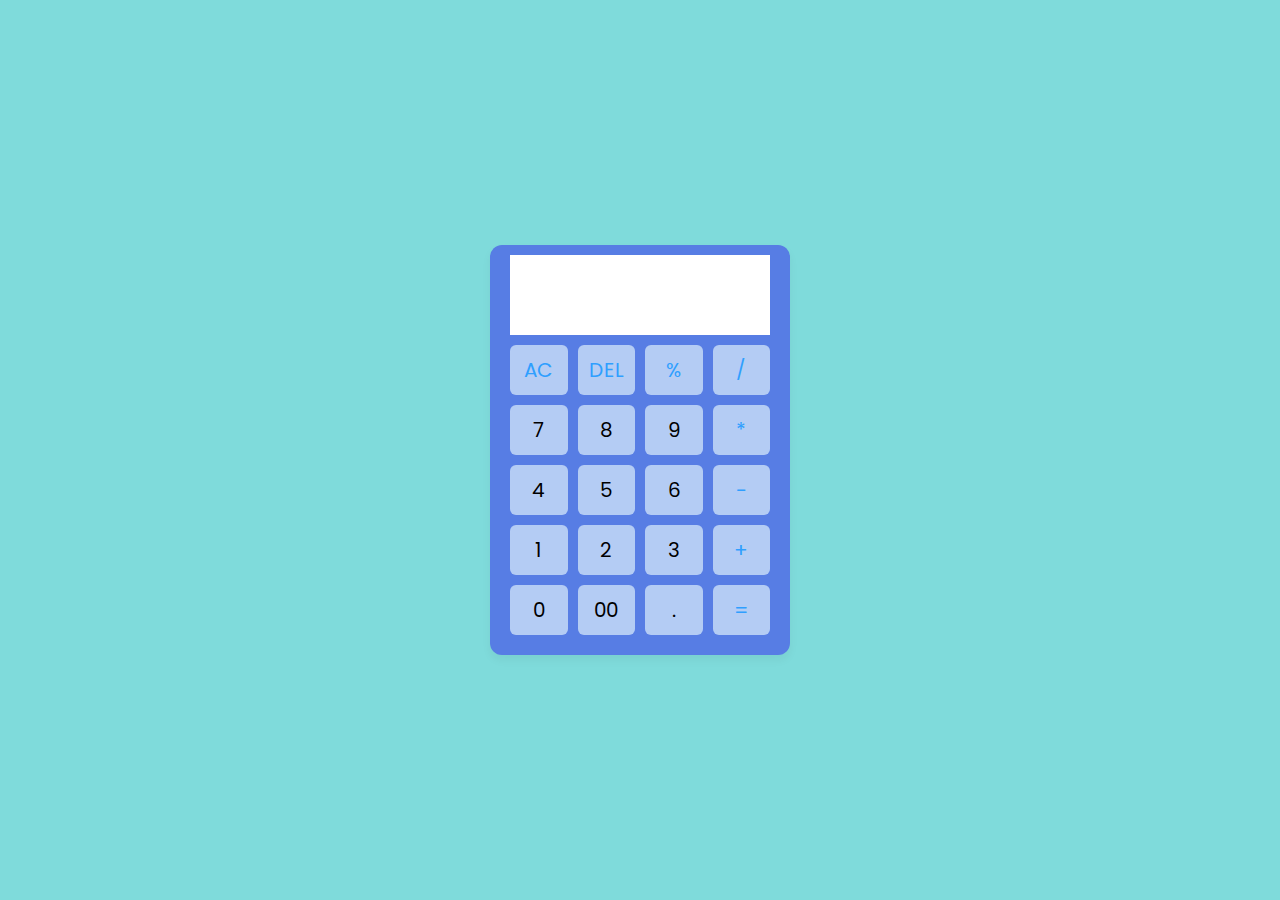
<file: Calculator/index.html>
<!DOCTYPE html>
<html lang="en" >
<head>
  <meta charset="UTF-8">
  <title>CodePen - Calculator using Html &amp; Css</title>
  <link rel="stylesheet" href="./style.css">

</head>
<body>
<!-- partial:index.partial.html -->
<div class="container">
  <input type="text" class="display" />

  <div class="buttons">
    <button class="operator" data-value="AC">AC</button>
    <button class="operator" data-value="DEL">DEL</button>
    <button class="operator" data-value="%">%</button>
    <button class="operator" data-value="/">/</button>

    <button data-value="7">7</button>
    <button data-value="8">8</button>
    <button data-value="9">9</button>
    <button class="operator" data-value="*">*</button>

    <button data-value="4">4</button>
    <button data-value="5">5</button>
    <button data-value="6">6</button>
    <button class="operator" data-value="-">-</button>

    <button data-value="1">1</button>
    <button data-value="2">2</button>
    <button data-value="3">3</button>
    <button class="operator" data-value="+">+</button>

    <button data-value="0">0</button>
    <button data-value="00">00</button>
    <button data-value=".">.</button>
    <button class="operator" data-value="=">=</button>
  </div>
</div>
<!-- partial -->
  <script  src="./script.js"></script>

</body>
</html>
</file>
<file: Calculator/style.css>
/* Import Google font - Poppins */
@import url("https://fonts.googleapis.com/css2?family=Poppins:wght@300;400;500;600;700&display=swap");
* {
  margin: 0;
  padding: 0;
  box-sizing: border-box;
  font-family: "Poppins", sans-serif;
}
body {
  height: 100vh;
  display: flex;
  align-items: center;
  justify-content: center;
  background: #7fdbdb;
}
.container {
  position: relative;
  max-width: 300px;
  width: 100%;
  border-radius: 12px;
  padding: 10px 20px 20px;
  background: #577de4;
  box-shadow: 0 5px 10px rgba(0, 0, 0, 0.05);
}
.display {
  height: 80px;
  width: 100%;
  outline: none;
  border: none;
  text-align: right;
  margin-bottom: 10px;
  font-size: 25px;
  color: #000e1a;
  pointer-events: none;
}
.buttons {
  display: grid;
  grid-gap: 10px;
  grid-template-columns: repeat(4, 1fr);
}
.buttons button {
  padding: 10px;
  border-radius: 6px;
  border: none;
  font-size: 20px;
  cursor: pointer;
  background-color: #b4ccf4;
}
.buttons button:active {
  transform: scale(0.99);
}
.operator {
  color: #2f9fff;
}
</file>
